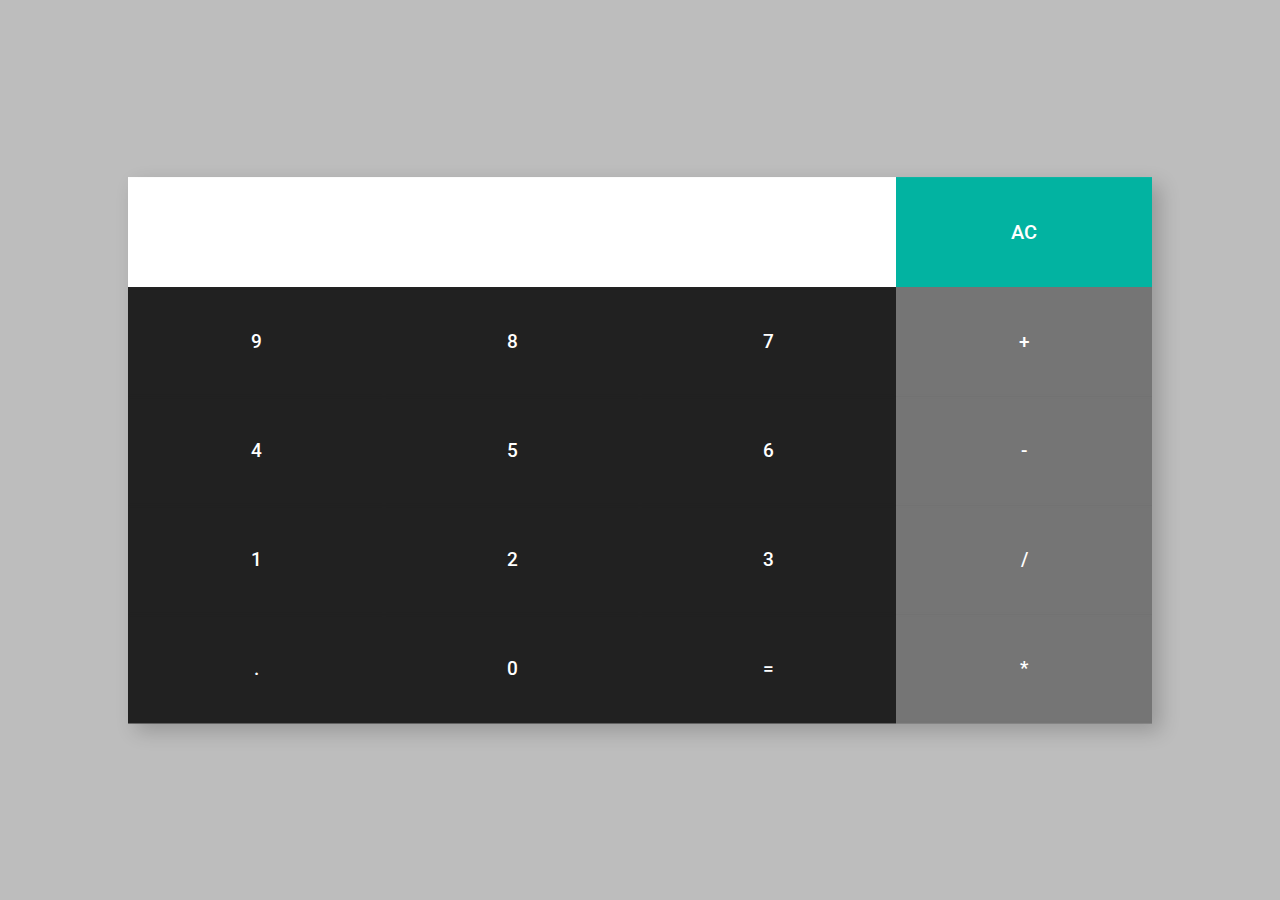
<file: Calculator/index.html>
<!DOCTYPE html>
<html>
  <head>
    <title>Basic Calculator</title>
    <link rel="stylesheet" type="text/css" href="style.css" />
  </head>
  <body>
    <div id="calcContainer">
      <form name="calculator">
        <div class="result-clear">
          <input type="text" class="result" name="answer" readonly />
          <input
            type="button"
            class="clear"
            value=" AC "
            onclick="calculator.answer.value = ''"
          />
        </div>
        <div class="grid-buttons">
          <input type="button" value="9" />
          <input type="button" value="8" />
          <input type="button" value="7" />
          <input type="button" value="+" class="math" />
          <br />
          <input type="button" value="4" />
          <input type="button" value="5" />
          <input type="button" value="6" />
          <input type="button" value="-" class="math" />
          <br />
          <input type="button" value="1" />
          <input type="button" value="2" />
          <input type="button" value="3" />
          <input type="button" value="/" class="math" />
          <br />
          <input type="button" value="." />
          <input type="button" value="0" />
          <input type="button" value="=" />
          <input type="button" value="*" class="math" />
        </div>
      </form>
    </div>
    <script src="script.js"></script>
  </body>
</html>
</file>
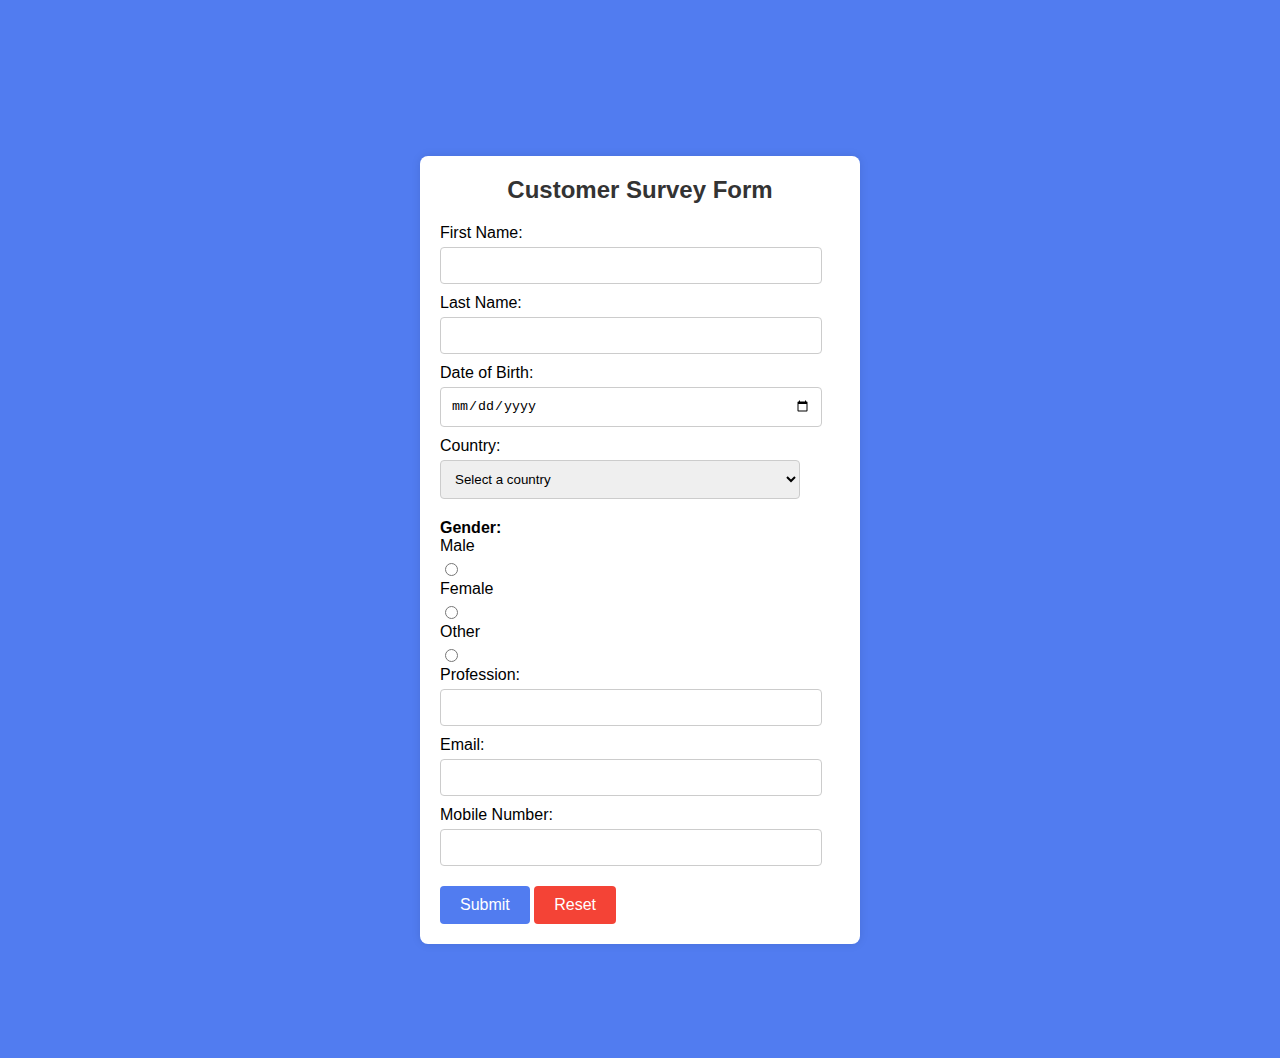
<file: Customer Survey Form/index.html>
<!DOCTYPE html>
<html>
  <head>
    <link rel="stylesheet" type="text/css" href="styles.css" />
  </head>
  <body>
    <div class="form-container">
      <div class="form-heading">
        <h1>Customer Survey Form</h1>
      </div>
      <form id="survey-form">
        <label for="first-name">First Name:</label>
        <input required type="text" id="first-name" required />

        <label for="last-name">Last Name:</label>
        <input type="text" id="last-name" required />

        <label for="date-of-birth">Date of Birth:</label>
        <input type="date" id="date-of-birth" required />

        <label for="country">Country:</label>
        <select id="country" required>
          <option value="" disabled selected>Select a country</option>
          <option value="USA">USA</option>
          <option value="Canada">Canada</option>
          <option value="United Kingdom">United Kingdom</option>
          <option value="Australia">Australia</option>
          <option value="Germany">Germany</option>
          <option value="France">France</option>
          <option value="Brazil">Brazil</option>
          <option value="Japan">Japan</option>
          <option value="South Korea">South Korea</option>
          <option value="India">India</option>
          <option value="Mexico">Mexico</option>
          <option value="Spain">Spain</option>
          <option value="Italy">Italy</option>
          <option value="Argentina">Argentina</option>
          <option value="Russia">Russia</option>
          <option value="China">China</option>
          <option value="South Africa">South Africa</option>
          <option value="Sweden">Sweden</option>
          <option value="Norway">Norway</option>
          <option value="Netherlands">Netherlands</option>
          <option value="New Zealand">New Zealand</option>
          <option value="Switzerland">Switzerland</option>
          <option value="Belgium">Belgium</option>
          <option value="Austria">Austria</option>
          <option value="Greece">Greece</option>
          <option value="Portugal">Portugal</option>
          <option value="Turkey">Turkey</option>
          <option value="Egypt">Egypt</option>
          <option value="Israel">Israel</option>
          <option value="Saudi Arabia">Saudi Arabia</option>
          <option value="United Arab Emirates">United Arab Emirates</option>
          <option value="Singapore">Singapore</option>
          <option value="Malaysia">Malaysia</option>
          <option value="Thailand">Thailand</option>
          <option value="Indonesia">Indonesia</option>
          <option value="Vietnam">Vietnam</option>
          <option value="Philippines">Philippines</option>
          <option value="Canada">Canada</option>
          <option value="Chile">Chile</option>
          <option value="Colombia">Colombia</option>
          <option value="Peru">Peru</option>
          <option value="Ecuador">Ecuador</option>
          <option value="Bolivia">Bolivia</option>
          <option value="Paraguay">Paraguay</option>
          <option value="Uruguay">Uruguay</option>
          <option value="Venezuela">Venezuela</option>
        </select>

        <div class="gender-label">Gender:</div>
        <label for="male">Male</label>
        <input type="radio" id="male" name="gender" />
        <label for="female">Female</label>
        <input type="radio" id="female" name="gender" />
        <label for="other">Other</label>
        <input type="radio" id="other" name="gender" />

        <label for="profession">Profession:</label>
        <input type="text" id="profession" required />

        <label for="email">Email:</label>
        <input type="email" id="email" required />

        <label for="mobile-number">Mobile Number:</label>
        <input type="tel" id="mobile-number" required />

        <button type="button" class="submit-button" onclick="submitForm()">
          Submit
        </button>
        <button type="button" class="reset-button" onclick="resetForm()">
          Reset
        </button>
      </form>
    </div>

    <script src="script.js"></script>
  </body>
</html>
</file>
<file: Calculator/style.css>
@import url("https://fonts.googleapis.com/css?family=Roboto");

body {
  background: #bdbdbd;
}

#calcContainer {
  position: absolute;
  top: 50%;
  left: 50%;
  transform: translate(-50%, -50%);
  background: #ffffff;
  width: 80%;
  height: auto;
  box-shadow: 0.5em 0.5em 1.2em rgba(0, 0, 0, 0.2);
}

.result-clear {
  display: flex;
  margin: 0;
  padding: 0;
}

.result-clear input[type="text"].result {
  display: block;
  border: 0;
  padding-top: 1%;
  padding-left: 5%;
  width: 72%;
  height: 60px;
  font-size: 1.4em;
  font-family: "Roboto", sans-serif;
}

.grid-buttons {
  margin: 0;
  display: flex;
  flex-wrap: wrap;
  justify-content: space-between;
  align-items: center;
  background: #212121;
}

input[type="button"] {
  flex-grow: 1;
  width: 25%;
  height: auto;
  padding: 4%;
  border: 0;
  align-items: center;
  text-align: center;
  font-family: "Roboto", sans-serif;
  font-size: 1.2em;
  font-weight: 500;
  color: #ffffff;
  background: #212121;
  border: 2px solid #212121;
}

input[type="button"]:focus {
  outline: 0;
}

input[type="button"].clear {
  width: 25.5%;
  font-size: 20px;
  background: #02b3a1;
  border: 2px solid #02b3a1;
}

.grid-buttons input[type="button"].math {
  background: #757575;
  border: 2px solid #757575;
}

.grid-buttons input[type="button"]:hover,
input[type="button"].clear:hover {
  background: #12bfd5;
  border: 2px solid #12bfd5;
  transition: 0.3s ease;
}
</file>
<file: Customer Survey Form/styles.css>
body {
  font-family: Arial, sans-serif;
  background-color: #517cf0;
  margin-top: 50px;
  padding: 50px;
  display: flex;
  justify-content: center;
  align-items: center;
  height: 100vh;
}

.form-container {
  margin-top: 5%;
  background-color: #ffffff;
  border-radius: 8px;
  box-shadow: 0 0 10px rgba(0, 0, 0, 0.1);
  padding: 20px;
  width: 400px;
}

form {
  max-width: 100%;
}

label {
  display: block;
  margin-bottom: 5px;
}

input[type="text"],
input[type="email"],
input[type="tel"],
input[type="date"],
select {
  width: 90%;
  padding: 10px;
  margin-bottom: 10px;
  border: 1px solid #ccc;
  border-radius: 4px;
}

.gender-label {
  margin-top: 10px;
  font-weight: bold;
}

input[type="checkbox"] {
  margin-right: 5px;
}

.submit-button,
.reset-button {
  background-color: #517cf0;
  color: white;
  padding: 10px 20px;
  border: none;
  cursor: pointer;
  border-radius: 4px;
  font-size: 16px;
  margin-top: 10px;
}

.reset-button {
  background-color: #f44336;
}

.submit-button:hover {
  background-color: #203d8c;
}

.reset-button:hover {
  background-color: #821a13;
}

.submit-button:active,
.reset-button:active {
  background-color: #126014;
}

.form-heading {
  text-align: center;
  margin-bottom: 20px;
}

.form-heading h1 {
  font-size: 24px;
  margin: 0;
  color: #333;
}

.form-container {
  background-color: #ffffff;
  border-radius: 8px;
  box-shadow: 0 0 10px rgba(0, 0, 0, 0.1);
  padding: 20px;
  max-width: 400px;
  width: 90%;
  margin: 0 auto;
}
</file>
